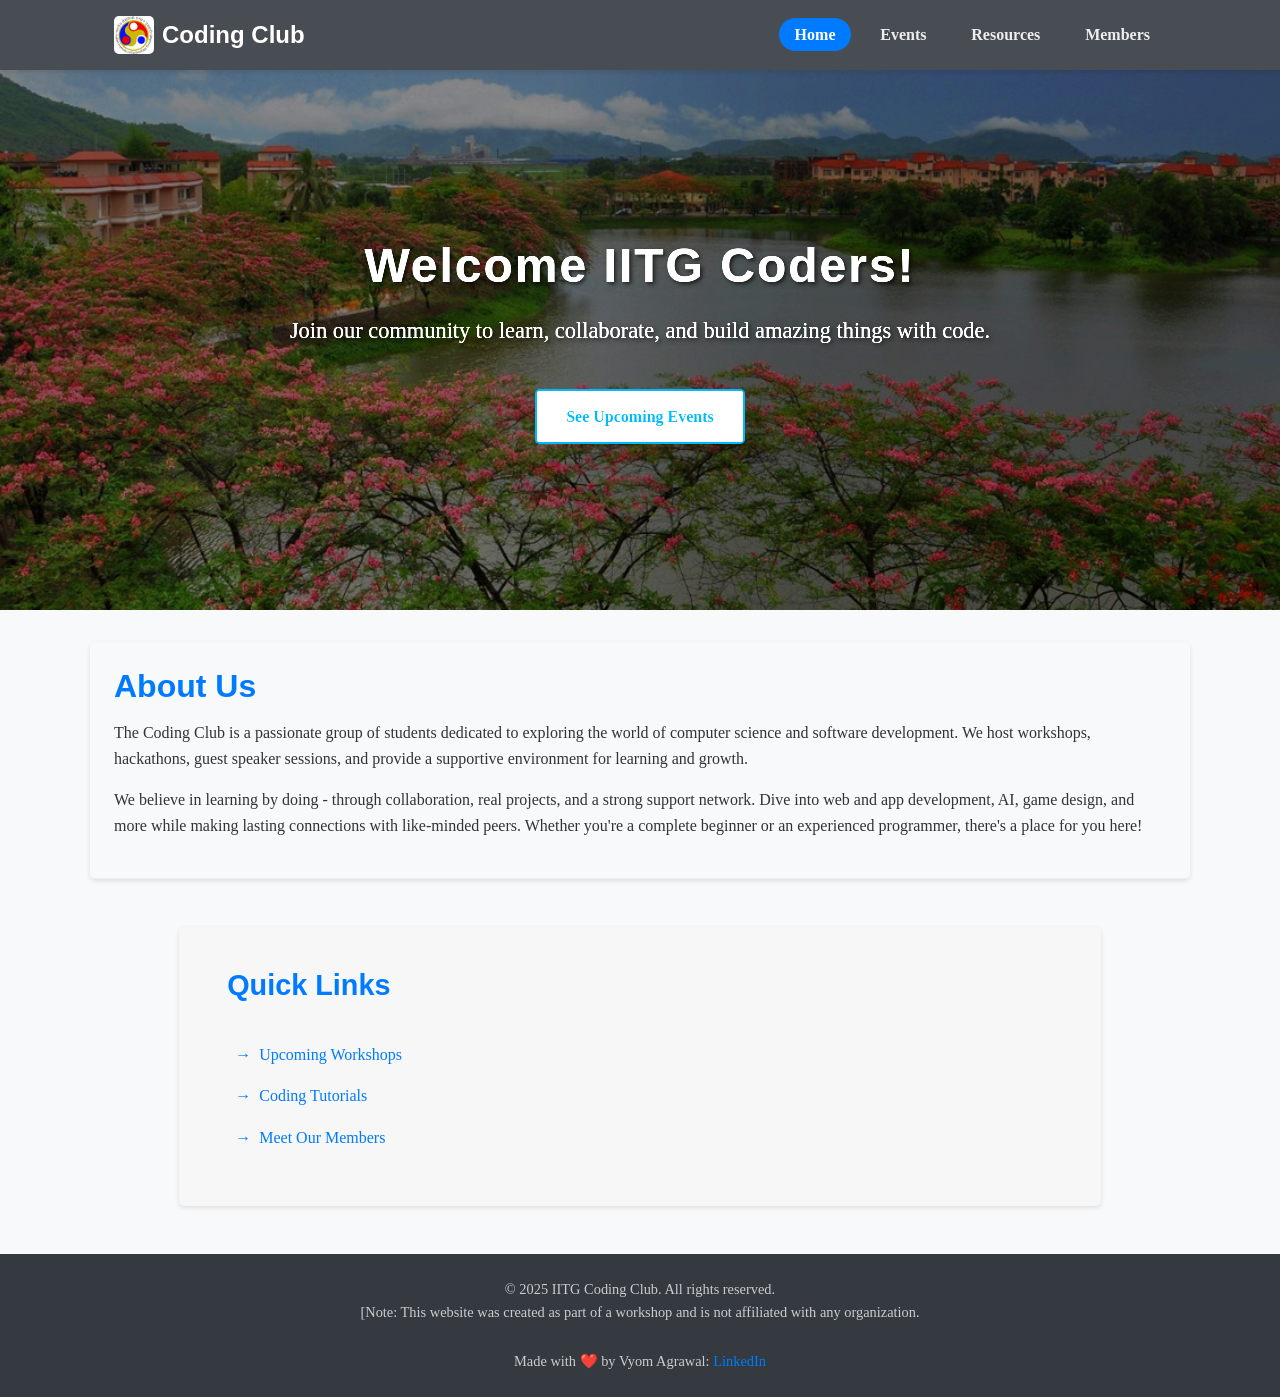
<file: index.html>
<!DOCTYPE html>
<html lang="en">
<head>
    <meta charset="UTF-8">
    <meta name="viewport" content="width=device-width, initial-scale=1.0">
    <title>Coding Club - Home</title>
    <link rel="stylesheet" href="style.css">
    <meta name="description" content="Welcome to the official website of the Coding Club. This club is a place to learn, collaborate, and build amazing projects.">
    <!-- Add favicon link here if you have one -->
    <!-- <link rel="icon" href="images/favicon.ico" type="image/x-icon"> -->
</head>
<body>
    <header class="site-header">
        <div class="container header-content">
            <div class="logo">
                <!-- Optional: Replace text with an image logo -->
                <img src="iitglogo.png" alt="Coding Club Logo">
                <h1><a href="index.html">Coding Club</a></h1>
            </div>
            <nav class="main-nav">
                 <button id="menu-toggle" class="menu-toggle" aria-label="Toggle Menu">☰</button>
                 <ul id="main-menu" class="main-menu">
                    <li><a href="index.html" class="active">Home</a></li>
                    <li><a href="events.html">Events</a></li>
                    <li><a href="resources.html">Resources</a></li>
                    <li><a href="members.html">Members</a></li>
                </ul>
            </nav>
        </div>
    </header>

    <main>
        <section class="hero">
            <div class="container">
                <h2>Welcome IITG Coders!</h2>
                <p>Join our community to learn, collaborate, and build amazing things with code.</p>
                <a href="events.html" class="cta-button">See Upcoming Events</a>
            </div>
        </section>

        <section id="about" class="container content-section">
            <h2>About Us</h2>
            <p>The Coding Club is a passionate group of students dedicated to exploring the world of computer science and software development. We host workshops, hackathons, guest speaker sessions, and provide a supportive environment for learning and growth.</p>
            <p>We believe in learning by doing - through collaboration, real projects, and a strong support network. Dive into web and app development, AI, game design, and more while making lasting connections with like-minded peers. Whether you're a complete beginner or an experienced programmer, there's a place for you here!</p>
        </section>

         <section id="quick-links" class="container content-section quick-links-section">
            <h2>Quick Links</h2>
            <ul>
                <li><a href="events.html#upcoming">Upcoming Workshops</a></li>
                <li><a href="resources.html#tutorials">Coding Tutorials</a></li>
                <li><a href="members.html#join">Meet Our Members</a></li>
            </ul>
        </section>

    </main>

    <footer class="site-footer">
        <div class="container">
            <p>© 2025 IITG Coding Club. All rights reserved.</p>
            <p>[Note: This website was created as part of a workshop and is not affiliated with any organization.</p><br>
            <p>Made with ❤️ by Vyom Agrawal: <a href="https://www.linkedin.com/in/vyom-agrawal" target="_blank" style="text-decoration: none;">LinkedIn</a></p>
            <!-- Add social media links if desired -->
            <!-- <div class="social-links">
                <a href="#">Facebook</a> | <a href="#">GitHub</a> | <a href="#">Discord</a>
            </div> -->
        </div>
    </footer>

    <script src="script.js" defer></script>
</body>
</html>
</file>
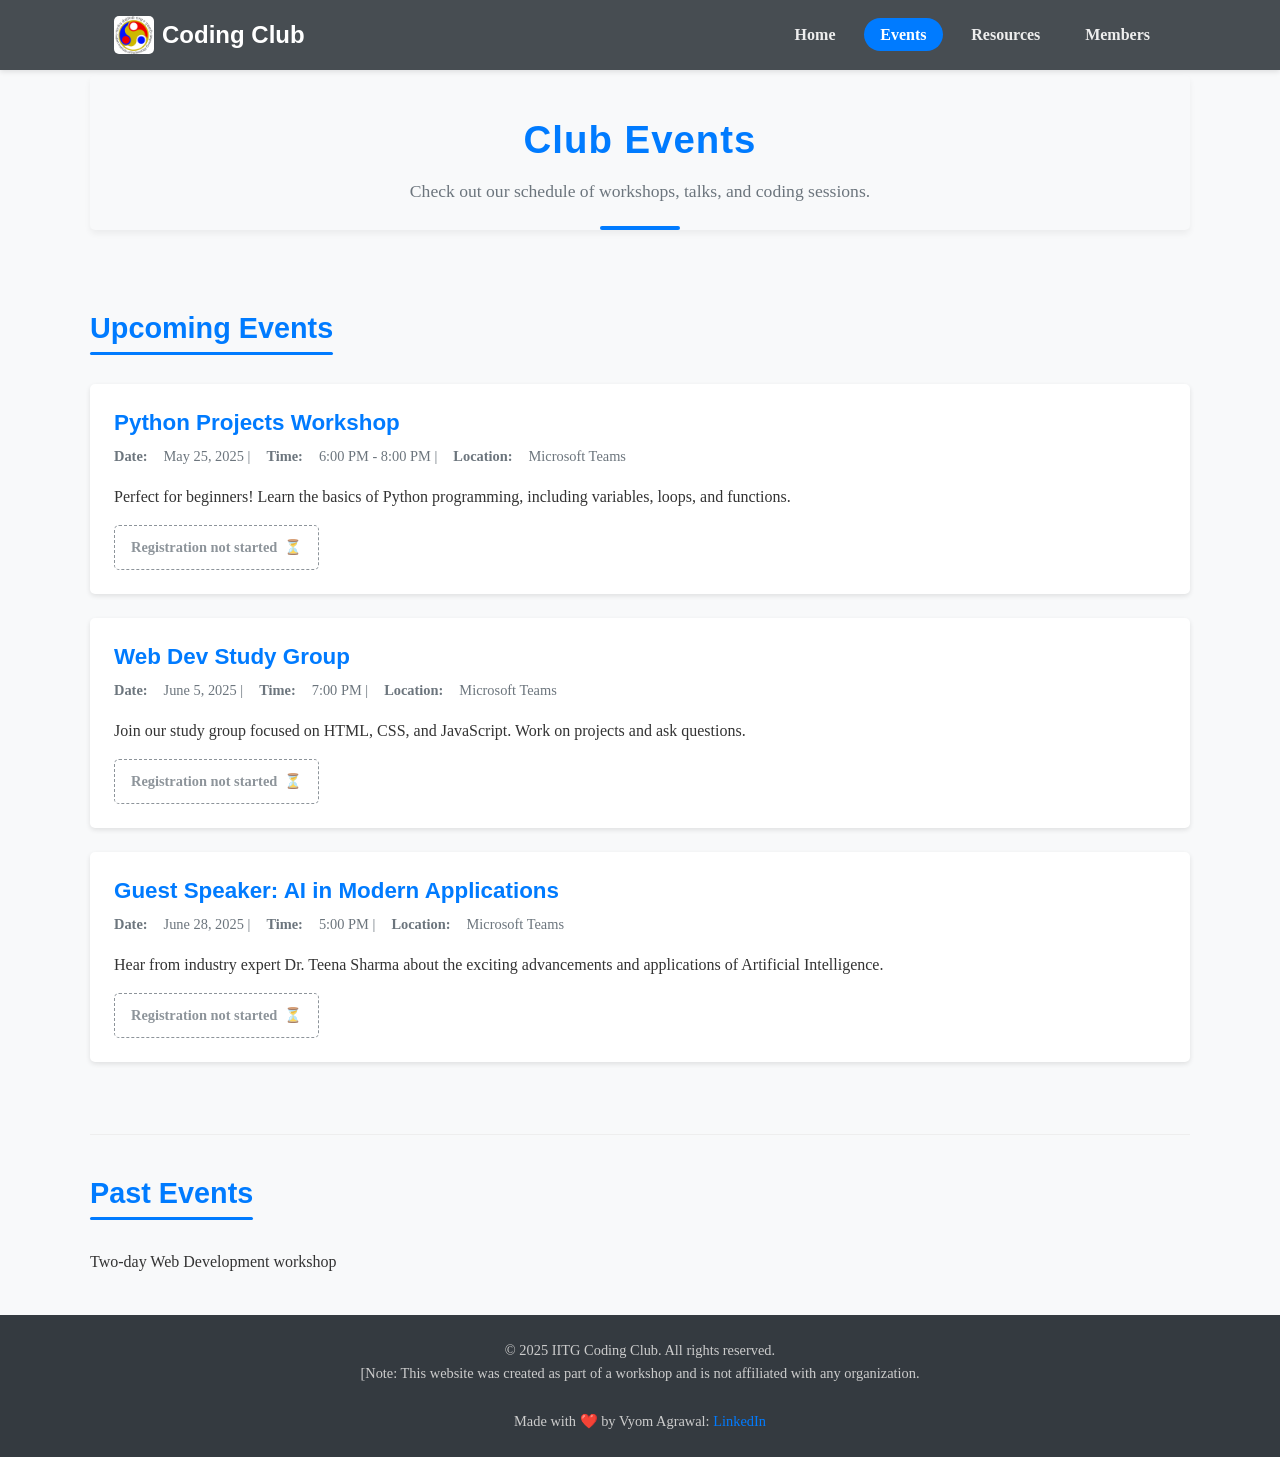
<file: events.html>
<!DOCTYPE html>
<html lang="en">
<head>
    <meta charset="UTF-8">
    <meta name="viewport" content="width=device-width, initial-scale=1.0">
    <title>Coding Club - Events</title>
    <link rel="stylesheet" href="style.css">
    <meta name="description" content="Upcoming events, workshops, and hackathons hosted by the Coding Club.">
</head>
<body>
    <header class="site-header">
        <div class="container header-content">
             <div class="logo">
                <img src="iitglogo.png" alt="Coding Club Logo">
                <h1><a href="index.html">Coding Club</a></h1>
            </div>
            <nav class="main-nav">
                 <button id="menu-toggle" class="menu-toggle" aria-label="Toggle Menu">☰</button>
                 <ul id="main-menu" class="main-menu">
                    <li><a href="index.html">Home</a></li>
                    <li><a href="events.html" class="active">Events</a></li>
                    <li><a href="resources.html">Resources</a></li>
                    <li><a href="members.html">Members</a></li>
                </ul>
            </nav>
        </div>
    </header>

    <main>
        <section class="page-title container">
             <h2>Club Events</h2>
             <p>Check out our schedule of workshops, talks, and coding sessions.</p>
        </section>

        <section id="upcoming" class="container content-section">
            <h2>Upcoming Events</h2>

            <article class="event-item">
                <h3>Python Projects Workshop</h3>
                <p class="event-meta"><strong>Date:</strong> May 25, 2025 | <strong>Time:</strong> 6:00 PM - 8:00 PM | <strong>Location:</strong>Microsoft Teams</p>
                <p>Perfect for beginners! Learn the basics of Python programming, including variables, loops, and functions.</p>
                <a href="#" class="cta-button-small registration-pending">Registration not started</a>
            </article>

            <article class="event-item">
                <h3>Web Dev Study Group</h3>
                <p class="event-meta"><strong>Date:</strong> June 5, 2025 | <strong>Time:</strong> 7:00 PM | <strong>Location:</strong> Microsoft Teams</p>
                <p>Join our study group focused on HTML, CSS, and JavaScript. Work on projects and ask questions.</p>
                 <a href="#" class="cta-button-small registration-pending">Registration not started</a>
            </article>

             <article class="event-item">
                <h3>Guest Speaker: AI in Modern Applications</h3>
                <p class="event-meta"><strong>Date:</strong> June 28, 2025 | <strong>Time:</strong> 5:00 PM | <strong>Location:</strong> Microsoft Teams</p>
                <p>Hear from industry expert Dr. Teena Sharma about the exciting advancements and applications of Artificial Intelligence.</p>
                <a href="#" class="cta-button-small registration-pending">Registration not started</a>
            </article>

        </section>

         <section id="past-events" class="container content-section">
            <h2>Past Events</h2>
            <ul>
                <li>Two-day Web Development workshop</li>
            </ul>
            <!-- You could expand this with more details similar to upcoming events -->
        </section>

    </main>

    <footer class="site-footer">
        <div class="container">
            <p>© 2025 IITG Coding Club. All rights reserved.</p>
            <p>[Note: This website was created as part of a workshop and is not affiliated with any organization.</p><br>
            <p>Made with ❤️ by Vyom Agrawal: <a href="https://www.linkedin.com/in/vyom-agrawal" target="_blank" style="text-decoration: none;">LinkedIn</a></p>
        </div>
    </footer>

    <script src="script.js" defer></script>
</body>
</html>
</file>
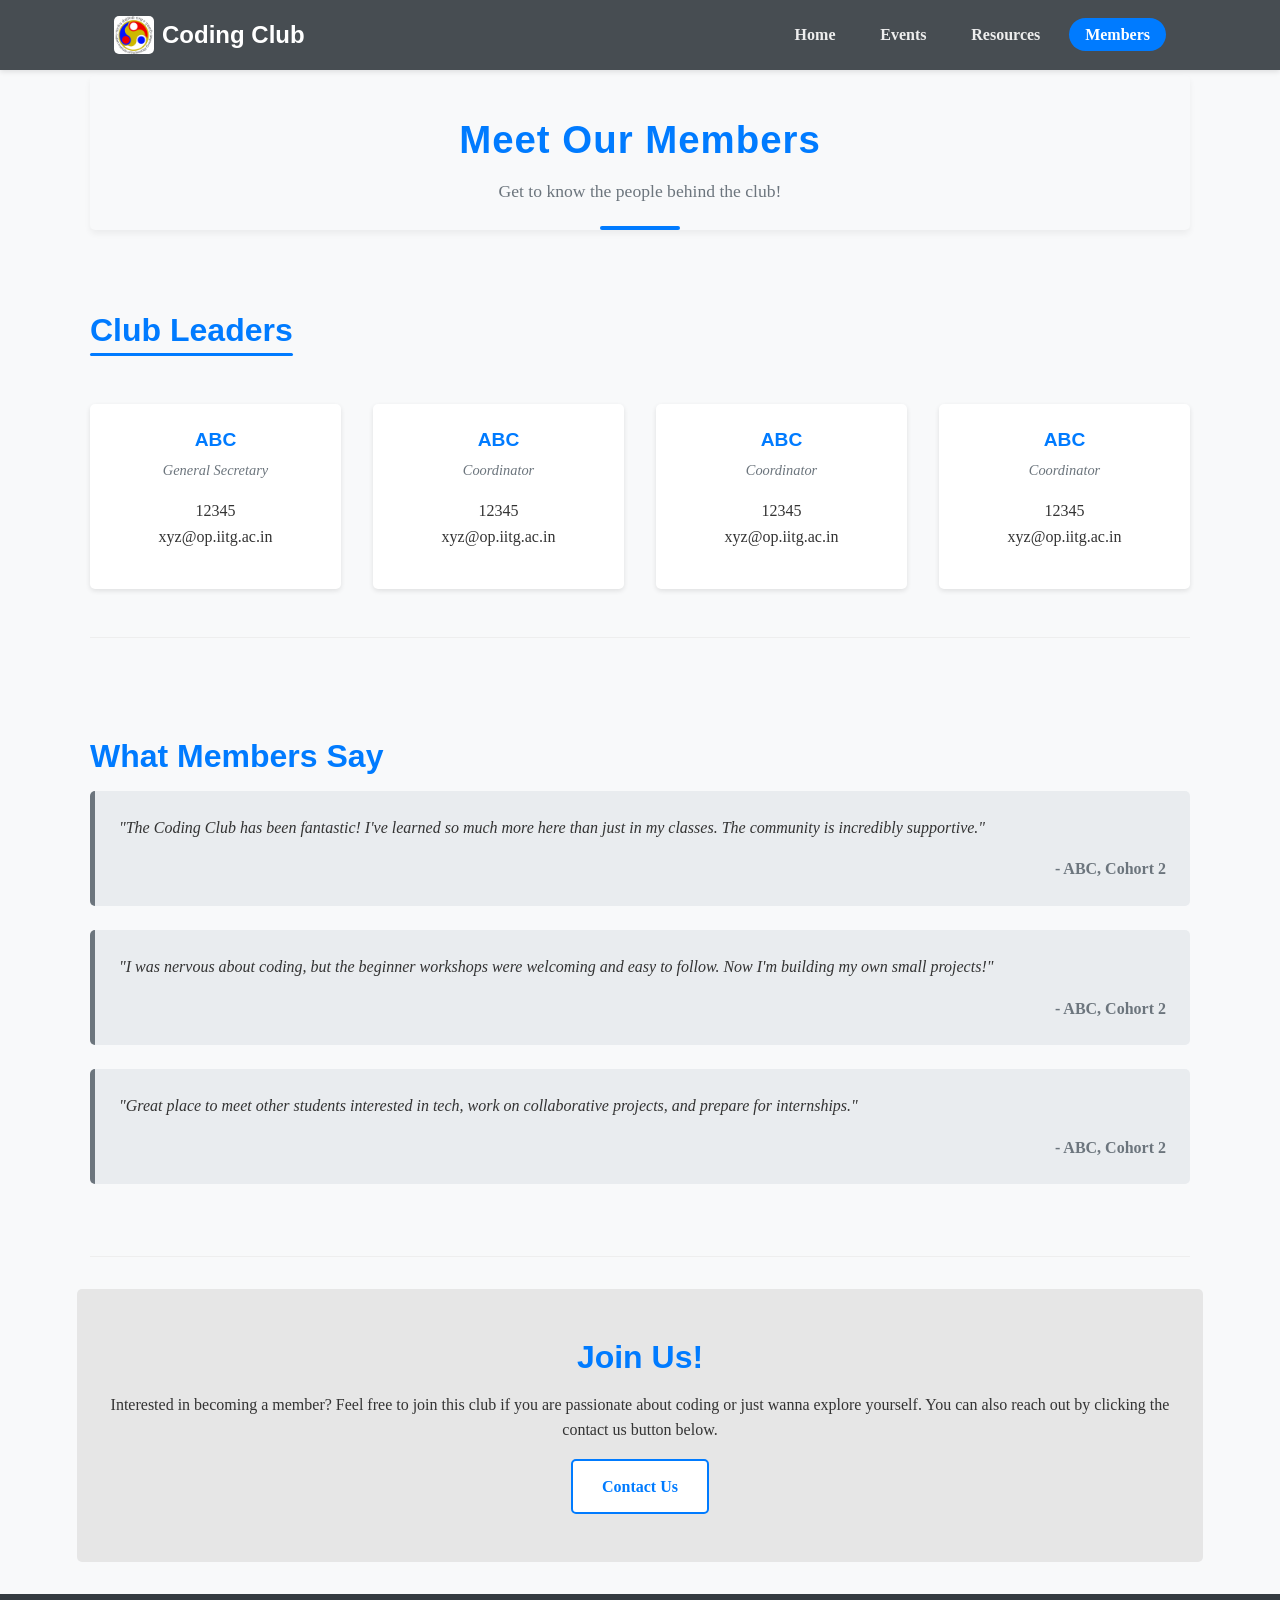
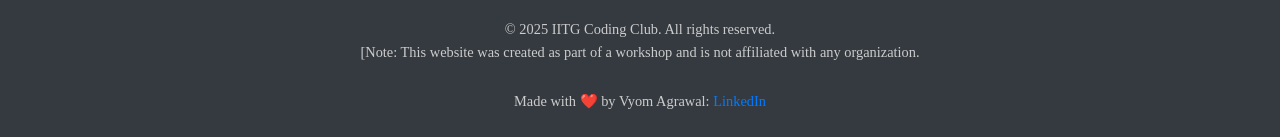
<file: members.html>
<!DOCTYPE html>
<html lang="en">
<head>
    <meta charset="UTF-8">
    <meta name="viewport" content="width=device-width, initial-scale=1.0">
    <title>Coding Club - Members</title>
    <link rel="stylesheet" href="style.css">
    <meta name="description" content="Meet the members and read testimonials from the Coding Club community.">
</head>
<body>
     <header class="site-header">
        <div class="container header-content">
             <div class="logo">
                <img src="iitglogo.png" alt="Coding Club Logo">
                <h1><a href="index.html">Coding Club</a></h1>
            </div>
            <nav class="main-nav">
                 <button id="menu-toggle" class="menu-toggle" aria-label="Toggle Menu">☰</button>
                 <ul id="main-menu" class="main-menu">
                    <li><a href="index.html">Home</a></li>
                    <li><a href="events.html">Events</a></li>
                    <li><a href="resources.html">Resources</a></li>
                    <li><a href="members.html" class="active">Members</a></li>
                </ul>
            </nav>
        </div>
    </header>

    <main>
        <section class="page-title container">
             <h2>Meet Our Members</h2>
             <p>Get to know the people behind the club!</p>
        </section>

        <!-- Option 1: Member Profiles -->
        <section id="profiles" class="container content-section member-profiles">
            <h2>Club Leaders</h2>
            <div class="profile-grid">
                <article class="member-profile">

                    <h4>ABC</h4>
                    <p class="member-role">General Secretary</p>
                    <p>12345<br>xyz@op.iitg.ac.in</p>
                </article>

                <article class="member-profile">
                    <h4>ABC</h4>
                    <p class="member-role">Coordinator</p>
                    <p>12345<br>xyz@op.iitg.ac.in</p>
                </article>

                <article class="member-profile">
                     
                    <h4>ABC</h4>
                    <p class="member-role">Coordinator</p>
                    <p>12345<br>xyz@op.iitg.ac.in</p>
                </article>

                 <article class="member-profile">
                     
                    <h4>ABC</h4>
                    <p class="member-role">Coordinator</p>
                    <p>12345<br>xyz@op.iitg.ac.in</p>
                </article>
            </div>
        </section>

        <!-- Option 2: Testimonials -->
        <section id="testimonials" class="container content-section testimonials">
            <h2>What Members Say</h2>
             <blockquote class="testimonial">
                <p>"The Coding Club has been fantastic! I've learned so much more here than just in my classes. The community is incredibly supportive."</p>
                <footer>- ABC, Cohort 2</footer>
            </blockquote>
             <blockquote class="testimonial">
                <p>"I was nervous about coding, but the beginner workshops were welcoming and easy to follow. Now I'm building my own small projects!"</p>
                <footer>- ABC, Cohort 2</footer>
            </blockquote>
             <blockquote class="testimonial">
                <p>"Great place to meet other students interested in tech, work on collaborative projects, and prepare for internships."</p>
                <footer>- ABC, Cohort 2</footer>
            </blockquote>
        </section>

        <section id="join" class="container content-section join-us">
            <h2>Join Us!</h2>
            <p>Interested in becoming a member? Feel free to join this club if you are passionate about coding or just wanna explore yourself. You can also reach out by clicking the contact us button below.</p>
            <a href="https://www.linkedin.com/in/vyom-agrawal" target="_blank" class="cta-button">Contact Us</a>
        </section>

    </main>

    <footer class="site-footer">
        <div class="container">
            <p>© 2025 IITG Coding Club. All rights reserved.</p>
            <p>[Note: This website was created as part of a workshop and is not affiliated with any organization.</p><br>
            <p>Made with ❤️ by Vyom Agrawal: <a href="https://www.linkedin.com/in/vyom-agrawal" target="_blank" style="text-decoration: none;">LinkedIn</a></p>
        </div>
    </footer>

    <script src="script.js" defer></script>
</body>
</html>
</file>
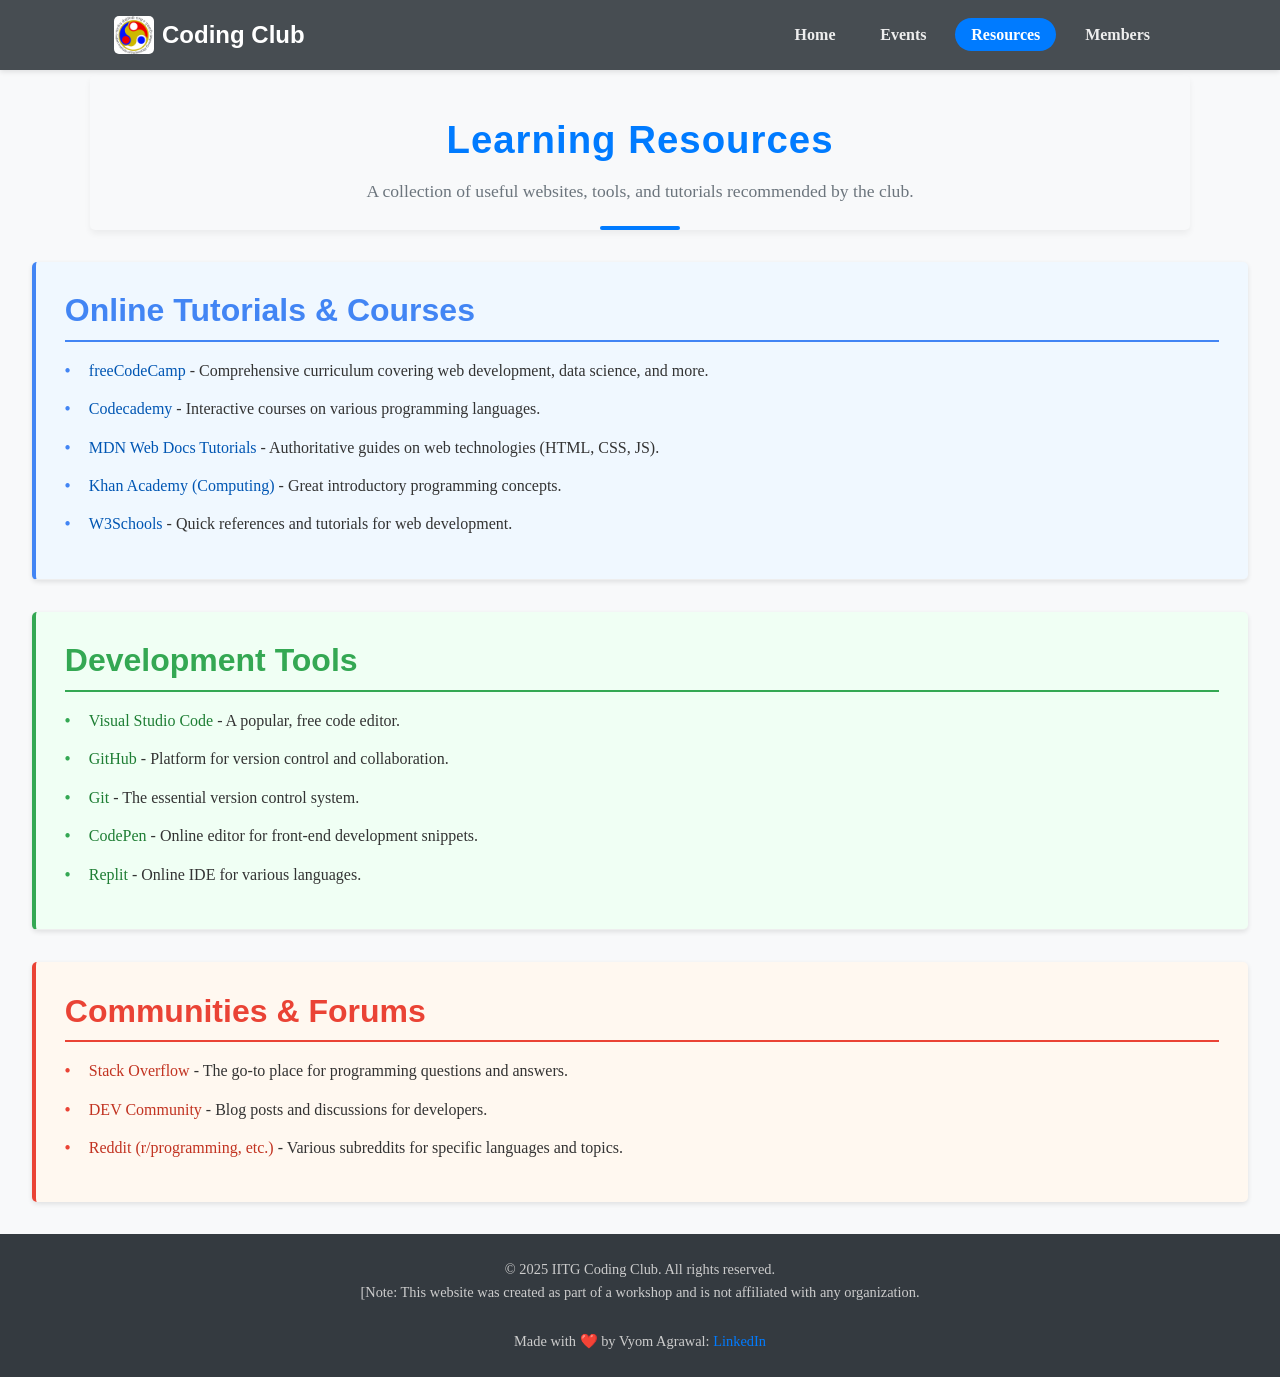
<file: resources.html>
<!DOCTYPE html>
<html lang="en">
<head>
    <meta charset="UTF-8">
    <meta name="viewport" content="width=device-width, initial-scale=1.0">
    <title>Coding Club - Resources</title>
    <link rel="stylesheet" href="style.css">
    <meta name="description" content="Curated learning resources, tools, and links for coding enthusiasts.">
</head>
<body>
     <header class="site-header">
        <div class="container header-content">
             <div class="logo">
                <img src="iitglogo.png" alt="Coding Club Logo">
                <h1><a href="index.html">Coding Club</a></h1>
            </div>
            <nav class="main-nav">
                 <button id="menu-toggle" class="menu-toggle" aria-label="Toggle Menu">☰</button>
                 <ul id="main-menu" class="main-menu">
                    <li><a href="index.html">Home</a></li>
                    <li><a href="events.html">Events</a></li>
                    <li><a href="resources.html" class="active">Resources</a></li>
                    <li><a href="members.html">Members</a></li>
                </ul>
            </nav>
        </div>
    </header>

    <main>
        <section class="page-title container">
             <h2>Learning Resources</h2>
             <p>A collection of useful websites, tools, and tutorials recommended by the club.</p>
        </section>

        <section id="tutorials" class="container content-section resource-category">
            <h2>Online Tutorials & Courses</h2>
            <ul>
                <li><a href="https://www.freecodecamp.org/" target="_blank" rel="noopener noreferrer">freeCodeCamp</a> - Comprehensive curriculum covering web development, data science, and more.</li>
                <li><a href="https://www.codecademy.com/" target="_blank" rel="noopener noreferrer">Codecademy</a> - Interactive courses on various programming languages.</li>
                <li><a href="https://developer.mozilla.org/en-US/docs/Web/Tutorials" target="_blank" rel="noopener noreferrer">MDN Web Docs Tutorials</a> - Authoritative guides on web technologies (HTML, CSS, JS).</li>
                <li><a href="https://www.khanacademy.org/computing/computer-programming" target="_blank" rel="noopener noreferrer">Khan Academy (Computing)</a> - Great introductory programming concepts.</li>
                 <li><a href="https://www.w3schools.com/" target="_blank" rel="noopener noreferrer">W3Schools</a> - Quick references and tutorials for web development.</li>
            </ul>
        </section>

        <section id="tools" class="container content-section resource-category">
            <h2>Development Tools</h2>
            <ul>
                <li><a href="https://code.visualstudio.com/" target="_blank" rel="noopener noreferrer">Visual Studio Code</a> - A popular, free code editor.</li>
                <li><a href="https://github.com/" target="_blank" rel="noopener noreferrer">GitHub</a> - Platform for version control and collaboration.</li>
                <li><a href="https://git-scm.com/" target="_blank" rel="noopener noreferrer">Git</a> - The essential version control system.</li>
                <li><a href="https://codepen.io/" target="_blank" rel="noopener noreferrer">CodePen</a> - Online editor for front-end development snippets.</li>
                <li><a href="https://replit.com/" target="_blank" rel="noopener noreferrer">Replit</a> - Online IDE for various languages.</li>
            </ul>
        </section>

         <section id="communities" class="container content-section resource-category">
            <h2>Communities & Forums</h2>
            <ul>
                 <li><a href="https://stackoverflow.com/" target="_blank" rel="noopener noreferrer">Stack Overflow</a> - The go-to place for programming questions and answers.</li>
                 <li><a href="https://dev.to/" target="_blank" rel="noopener noreferrer">DEV Community</a> - Blog posts and discussions for developers.</li>
                 <li><a href="https://www.reddit.com/r/programming/" target="_blank" rel="noopener noreferrer">Reddit (r/programming, etc.)</a> - Various subreddits for specific languages and topics.</li>
                 <!-- Add link to your club's Discord/Slack if applicable -->
                 <!-- <li><a href="#">Our Club Discord Server</a></li> -->
            </ul>
        </section>

    </main>

    <footer class="site-footer">
        <div class="container">
            <p>© 2025 IITG Coding Club. All rights reserved.</p>
            <p>[Note: This website was created as part of a workshop and is not affiliated with any organization.</p><br>
            <p>Made with ❤️ by Vyom Agrawal: <a href="https://www.linkedin.com/in/vyom-agrawal" target="_blank" style="text-decoration: none;">LinkedIn</a></p>
        </div>
    </footer>

    <script src="script.js" defer></script>
</body>
</html>
</file>
<file: style.css>
/* --- Global Styles & Variables --- */
:root {
    --primary-color: #007bff; /* Blue */
    --secondary-color: #6c757d; /* Gray */
    --background-color: #f8f9fa; /* Light gray */
    --text-color: #333;
    --heading-font: 'Arial', sans-serif; /* Choose appropriate fonts */
    --body-font: 'Georgia', serif;
    --nav-link-color: #eee;
    --nav-hover-color: #fff;
    --header-bg: #343a40; /* Dark Gray */
    --footer-bg: #343a40;
    --border-radius: 5px;
    --box-shadow: 0 2px 5px rgba(0,0,0,0.1);
    --primary-color-dark: #0056b3; /* Darker shade of primary color for hover states */
}

* {
    box-sizing: border-box;
    margin: 0;
    padding: 0;
}

html {
    scroll-behavior: smooth; /* Smooth scrolling for anchor links */
}

body {
    font-family: var(--body-font);
    line-height: 1.6;
    color: var(--text-color);
    background-color: var(--background-color);
    display: flex;
    flex-direction: column;
    min-height: 100vh; /* Ensure footer stays at bottom */
}

main {
    flex-grow: 1; /* Allow main content to take up available space */
}

.container {
    max-width: 1100px;
    margin: 0 auto;
    padding: 0 1.5rem; /* Add padding on sides */
}

h1, h2, h3, h4, h5, h6 {
    font-family: var(--heading-font);
    margin-bottom: 0.8rem;
    line-height: 1.3;
}

h1 { font-size: 2.5rem; }
h2 { font-size: 2rem; color: var(--primary-color); }
h3 { font-size: 1.5rem; }
h4 { font-size: 1.2rem; }

p {
    margin-bottom: 1rem;
}

a {
    color: var(--primary-color);
    text-decoration: none;
}

a:hover {
    text-decoration: underline;
}

ul {
    list-style: none; /* Remove default bullets */
    padding-left: 0; /* Remove default padding */
}

img {
    max-width: 100%; /* Make images responsive */
    height: auto;
    display: block; /* Remove extra space below images */
}

/* --- Header & Navigation --- */
.site-header {
    background-color: rgba(52, 58, 64, 0.9); /* Semi-transparent header */
    color: #fff;
    padding: 1rem 0;
    position: sticky;
    top: 0;
    z-index: 1000;
    box-shadow: var(--box-shadow);
    transition: background-color 0.3s ease, box-shadow 0.3s ease;
    backdrop-filter: blur(5px); /* Adds a blur effect to content behind the header */
    -webkit-backdrop-filter: blur(5px); /* For Safari support */
}

.site-header.scrolled {
    background-color: rgba(52, 58, 64, 0.95); /* More opaque when scrolled */
    box-shadow: 0 4px 6px rgba(0, 0, 0, 0.1);
}

.header-content {
    display: flex;
    justify-content: space-between;
    align-items: center;
}

.logo {
    display: flex;
    align-items: center;
    gap: 0.5rem; /* Space between logo image and text */
}

.logo img {
    max-width: 40px; /* Reduce the image size */
    height: auto; /* Maintain aspect ratio */
    border-radius: var(--border-radius);
}

.logo h1 {
    margin: 0;
    font-size: 1.5rem; /* Reduce the text size */
}

.logo h1 a {
    color: #fff;
    text-decoration: none;
}
.logo h1 a:hover {
    text-decoration: none;
    opacity: 0.9;
}

.main-nav ul {
    display: flex;
    list-style: none;
}

.main-nav li {
    margin-left: 0.8rem;
}

.main-nav a {
    color: var(--nav-link-color);
    text-decoration: none;
    font-weight: bold;
    padding: 0.5rem 1rem;
    transition: all 0.3s ease;
    border-radius: 20px;
}

.main-nav a:hover,
.main-nav a.active {
    background-color: var(--primary-color);
    color: white;
    border-bottom-color: transparent;
}

.menu-toggle { /* Hamburger Button */
    display: none; /* Hidden by default on larger screens */
    background: none;
    border: none;
    color: white;
    font-size: 1.8rem;
    cursor: pointer;
}


/* --- Hero Section (Homepage) --- */
.hero {
    background: linear-gradient(to bottom, rgba(0, 0, 0, 0.3), rgba(0, 0, 0, 0.2)), 
                url('iitgimage.jpg') no-repeat center center/cover;
    filter: brightness(1.5); /* Darken the image */
    color: #fff;
    text-align: center;
    padding: 6rem 1rem;
    min-height: 60vh;
    display: flex;
    align-items: center;
    justify-content: center;
    background-blend-mode: multiply; /* Optional: Darken the background image */
    background-color: rgba(0, 0, 0, 0.5); /* Dark overlay */
    text-shadow: 2px 2px 4px rgba(0, 0, 0, 0.7); /* Add text shadow for better readability */
}

.hero h2 {
    font-size: 3rem;
    margin-bottom: 1rem;
    color: #fff; /* Override default h2 color */
    letter-spacing: 2px; /* Add spacing between letters */
}

.hero p {
    font-size: 1.4rem;
    margin-bottom: 2.5rem;
}

.cta-button {
    display: inline-block;
    background-color: #fff;
    color: var(--primary-color);
    padding: 0.8rem 1.8rem;
    border-radius: var(--border-radius);
    text-decoration: none;
    font-weight: bold;
    transition: background-color 0.3s ease, color 0.3s ease;
    border: 2px solid var(--primary-color);
}

.cta-button:hover {
    background-color: var(--primary-color);
    color: #fff;
    text-decoration: none;
}

/* --- General Content Sections --- */
.content-section {
    padding: 3rem 0;
    border-bottom: 1px solid #eee; /* Separator */
}
.content-section:last-child {
    border-bottom: none;
}

.content-section.testimonials {
    margin-top: 50px;
}

/* Enhanced Page Title for all pages - Adjust spacing */
.page-title {
    text-align: center;
    padding: 2.5rem 0 1.5rem 0;
    margin-bottom: 2rem;
    margin-top: 5px;
    position: relative;
    background-color: #f8f9fa;
    border-radius: var(--border-radius);
    box-shadow: 0 4px 6px rgba(0, 0, 0, 0.05);
}

.page-title::after {
    content: '';
    position: absolute;
    bottom: 0;
    left: 50%;
    transform: translateX(-50%);
    width: 80px;
    height: 4px;
    background-color: var(--primary-color);
    border-radius: 2px;
}

.page-title h2 {
    margin-bottom: 0.8rem;
    font-size: 2.4rem;
    color: var(--primary-color);
    font-weight: 700;
    letter-spacing: 1px;
}

.page-title p {
    max-width: 600px;
    margin: 0 auto;
    color: var(--secondary-color);
    font-size: 1.1rem;
    line-height: 1.6;
}

/* Section headings for events page */
#upcoming h2, #past-events h2 {
    position: relative;
    display: inline-block;
    margin-bottom: 1.8rem;
    font-size: 1.8rem;
    padding-bottom: 0.5rem;
}

#upcoming h2::after, #past-events h2::after {
    content: '';
    position: absolute;
    bottom: 0;
    left: 0;
    width: 100%;
    height: 3px;
    background-color: var(--primary-color);
    border-radius: 1.5px;
}

#past-events {
    padding-top: 40px;
    padding-bottom: 40px;
}

/* --- Specific Page Sections --- */

/* Events Page */
.event-item {
    background-color: #fff;
    padding: 1.5rem;
    border-radius: var(--border-radius);
    margin-bottom: 1.5rem;
    box-shadow: var(--box-shadow);
    transition: transform 0.3s ease;
    overflow-wrap: break-word; /* Ensures text wraps instead of overflowing */
    word-wrap: break-word;
    word-break: break-word; /* Allows breaking of long words */
    max-width: 100%; /* Ensure it doesn't exceed its container */
}

.event-item:hover {
    transform: translateY(-5px);
    box-shadow: 0 8px 15px rgba(0, 0, 0, 0.15);
}

.event-item h3 {
    margin-bottom: 0.5rem;
    color: var(--primary-color);
    font-size: 1.4rem;
}

.event-meta {
    font-size: 0.9rem;
    margin-bottom: 1rem;
    color: #6c757d;
    overflow-wrap: break-word;
    word-wrap: break-word;
    hyphens: auto; /* Enables hyphenation */
    display: flex;
    gap: 1rem;
}

.event-meta span {
    display: flex;
    align-items: center;
    gap: 0.3rem;
}

.event-description {
    margin-bottom: 1.5rem;
    flex-grow: 1;
}

.event-actions {
    display: flex;
    justify-content: space-between;
    margin-top: auto;
}

/* Button styles for events */
.cta-button-small {
    display: inline-block;
    padding: 0.6rem 1rem;
    border-radius: var(--border-radius);
    text-decoration: none;
    font-weight: bold;
    font-size: 0.9rem;
    transition: all 0.3s ease;
    background-color: var(--primary-color);
    color: white;
    white-space: nowrap; /* Prevent text wrapping */
    width: fit-content; /* Make button only as wide as content */
}

.cta-button-small:hover {
    background-color: var(--primary-color-dark);
    text-decoration: none;
}

/* Registration not started styling */
.registration-pending {
    background-color: transparent;
    color: var(--secondary-color);
    border: 1px dashed var(--secondary-color);
    cursor: not-allowed;
    opacity: 0.77;
    position: relative;
}

.registration-pending:hover {
    background-color: transparent;
    text-decoration: none;
}

.registration-pending::after {
    content: '⏳';
    margin-left: 0.4rem;
}

/* Resources Page */
.resource-category {
    margin: 2rem auto;
    padding: 1.8rem;
    border-radius: var(--border-radius);
    box-shadow: var(--box-shadow);
    max-width: 95%; /* Limit width to create spacing from screen edges */
}

.resource-category:hover {
    transform: translateY(-5px);
    box-shadow: 0 5px 15px rgba(0,0,0,0.1);
}

.resource-category h2 {
    color: #2a3990;
    margin-bottom: 1rem;
    padding-bottom: 0.5rem;
    border-bottom: 2px solid #2a3990;
}

.resource-category ul {
    list-style-type: none;
    padding-left: 0;
}

.resource-category li {
    margin-bottom: 0.8rem;
    padding-left: 1.5rem;
    position: relative;
}

.resource-category li:before {
    content: "•";
    color: #2a3990;
    font-weight: bold;
    position: absolute;
    left: 0;
}

.resource-category a {
    color: #2a3990;
    text-decoration: none;
    font-weight: 500;
    transition: color 0.2s ease;
}

.resource-category a:hover {
    color: #ff5722;
    text-decoration: underline;
}

/* Special styling for tutorials section */
#tutorials {
    background-color: #f0f8ff;
    border-left: 4px solid #4285f4;
}

#tutorials h2 {
    color: #4285f4;
    border-bottom-color: #4285f4;
}

#tutorials li:before {
    color: #4285f4;
}

#tutorials a {
    color: #0056b3;
}

/* Special styling for tools section */
#tools {
    background-color: #f0fff4;
    border-left: 4px solid #34a853;
}

#tools h2 {
    color: #34a853;
    border-bottom-color: #34a853;
}

#tools li:before {
    color: #34a853;
}

#tools a {
    color: #1e7e34;
}

/* Special styling for communities section */
#communities {
    background-color: #fff8f0;
    border-left: 4px solid #ea4335;
}

#communities h2 {
    color: #ea4335;
    border-bottom-color: #ea4335;
}

#communities li:before {
    color: #ea4335;
}

#communities a {
    color: #c23321;
}

/* Consistent hover color for all resource links */
.resource-category a:hover {
    color: #ff5722;
    text-decoration: underline;
}

/* Members Page */
.profile-grid {
    display: grid;
    grid-template-columns: repeat(auto-fit, minmax(250px, 1fr)); /* Responsive grid */
    gap: 2rem;
    margin-top: 2rem;
}
.member-profile {
    background-color: #fff;
    padding: 1.5rem;
    border-radius: var(--border-radius);
    text-align: center;
    box-shadow: var(--box-shadow);
}

.member-profile h4 {
    margin-bottom: 0.2rem;
    color: var(--primary-color);
}
.member-role {
    font-style: italic;
    color: var(--secondary-color);
    margin-bottom: 0.8rem;
    font-size: 0.9em;
    padding: 0.2rem 0.5rem;
}

.testimonials blockquote {
    background-color: #e9ecef; /* Light background for quotes */
    border-left: 5px solid var(--secondary-color);
    padding: 1.5rem;
    margin-bottom: 1.5rem;
    border-radius: var(--border-radius);
    font-style: italic;
}
.testimonials footer {
    margin-top: 0.5rem;
    font-style: normal;
    font-weight: bold;
    text-align: right;
    color: var(--secondary-color);
}

.join-us {
    text-align: center;
    background-color: #e6e6e6;
    padding: 3rem 2rem;
    border-radius: var(--border-radius);
    margin-top: 2rem;
    margin-bottom: 2rem;
    max-width: 88%; /* Set maximum width */
    margin-left: auto; /* Center the box */
    margin-right: auto; /* Center the box */
}

/* Club Leaders heading on members page */
#profiles h2 {
    position: relative;
    display: inline-block;
    margin-bottom: 1rem;
    padding-bottom: 0.3rem;
}

#profiles h2::after {
    content: '';
    position: absolute;
    bottom: 0;
    left: 0;
    width: 100%;
    height: 3px;
    background-color: var(--primary-color);
    border-radius: 1.5px;
}

/* Quick Links Section - Increased size */
.quick-links-section {
    background-color: #f7f7f7;
    padding: 2.5rem 3rem;
    border-radius: var(--border-radius);
    box-shadow: var(--box-shadow);
    margin: 3rem auto; /* Increase margin */
    max-width: 72%;
    
}


.quick-links-section h2 {
    color: var(--primary-color);
    margin-bottom: 1.8rem; /* More space below heading */
    padding-bottom: 0.5rem;
    border-bottom: none;
    font-size: 1.8rem; /* Slightly larger heading */
}

.quick-links-section ul {
    list-style-type: none;
    padding-left: 0.5rem;
}

.quick-links-section li {
    margin-bottom: 1rem;
    padding-left: 1.5rem;
    position: relative;
    font-size: 1rem;
    text-decoration: none;
}

.quick-links-section li:before {
    content: "→";
    color: var(--primary-color);
    position: absolute;
    left: 0;
}

/* --- Footer --- */
.site-footer {
    background-color: var(--footer-bg);
    color: #ccc;
    text-align: center;
    padding: 1.5rem 0;
    margin-top: auto; /* Pushes footer to bottom */
}
.site-footer p {
    margin: 0;
    font-size: 0.9rem;
}
.social-links a {
    color: #ccc;
    margin: 0 0.5rem;
}
.social-links a:hover {
    color: #fff;
}

/* --- Responsiveness --- */
@media (max-width: 768px) {
    h1 { font-size: 2rem; }
    h2 { font-size: 1.8rem; }
    .hero h2 { font-size: 2.5rem; }
    .hero { padding: 4rem 1rem; min-height: 50vh;}

    .header-content {
        flex-direction: column;
        align-items: flex-start;
    }

    .main-nav {
        width: 100%;
        margin-top: 1rem; /* Space between logo and nav */
    }

    .main-nav ul {
        display: none; /* Hide nav links by default */
        flex-direction: column;
        width: 100%;
        background-color: var(--header-bg); /* Match header background */
        position: absolute; /* Take out of flow */
        top: 100%; /* Position below header */
        left: 0;
        padding: 1rem 0;
        box-shadow: 0 4px 6px rgba(0,0,0,0.1); /* Add shadow when open */
    }

     .main-nav ul.nav-open {
        display: flex; /* Show when toggled */
    }

    .main-nav li {
        margin: 0;
        text-align: center; /* Center nav items */
    }

    .main-nav a {
        display: block; /* Make links take full width */
        padding: 0.8rem 1rem;
        border-bottom: 1px solid #555; /* Separator for mobile */
    }
    .main-nav li:last-child a {
        border-bottom: none;
    }

    .main-nav a:hover,
    .main-nav a.active {
        background-color: #555; /* Background hover/active on mobile */
        border-bottom-color: transparent; /* Remove underline on mobile */
    }


    .menu-toggle {
        display: block; /* Show hamburger */
        position: absolute; /* Position relative to header */
        top: 1rem; /* Adjust as needed */
        right: 1.5rem; /* Align to the right */
    }

    .profile-grid {
        grid-template-columns: 1fr;
    }

    .event-meta {
        display: flex;
        flex-direction: column;
        gap: 0.3rem;
    }
    
    .event-meta strong {
        display: inline-block;
        min-width: 50px;
    }
    
    /* Remove the separator on mobile */
    .event-meta span.separator {
        display: none;
    }

    .content-section {
        padding-left: 15px;
        padding-right: 15px;
    }
    
    .event-item {
        margin-left: 10px;
        margin-right: 10px;
        padding: 1.2rem;
        word-wrap: break-word;
        overflow-wrap: break-word;
    }
    
    .event-meta {
        font-size: 0.85rem;
        display: flex;
        flex-direction: column;
        gap: 5px;
    }

    .resource-category {
        padding: 1.5rem;
        margin: 1.5rem 15px;
        max-width: calc(100% - 30px);
    }
    
    .resource-category ul {
        padding-left: 1.2rem;
    }
    
    .resource-category li {
        margin-bottom: 0.8rem;
        line-height: 1.4;
    }

    .page-title {
        padding: 2rem 0 1.2rem 0; /* Reduced from 2.5rem 0 1.5rem 0 */
        margin-top: 1.5rem; /* Reduced from 2rem */
        margin-bottom: 1.5rem; /* Reduced from 2rem */
    }
    
    .page-title h2 {
        font-size: 2rem;
    }
    
    /* Also add space to section headings */
    #upcoming h2, #past-events h2, 
    #tutorials h2, #tools h2, #communities h2,
    #profiles h2 {
        margin-top: 1rem;
    }
    
    /* Add space to main content sections */
    main {
        padding-top: 1rem;
    }
}

@media (max-width: 576px) {
     h1 { font-size: 1.8rem; }
     h2 { font-size: 1.6rem; }
    .hero h2 { font-size: 2rem; }
    .hero p { font-size: 1rem; }
    .cta-button { padding: 0.6rem 1.2rem; font-size: 0.9rem;}
    .container { padding: 0 1rem; }

    .container {
        padding-left: 20px;
        padding-right: 20px;
    }

    .resource-category {
        padding: 1.2rem;
        margin: 1.2rem 10px;
    }

    .page-title {
        padding: 1.5rem 0 1rem 0; /* Reduced from 2rem 0 1.2rem 0 */
        margin-top: 2rem; /* Reduced from 3rem */
        margin-bottom: 1.2rem; /* Reduced from 1.5rem */
    }
    
    .page-title h2 {
        font-size: 1.8rem;
    }
    
    /* Even more space for main sections on very small screens */
    main {
        padding-top: 1.5rem;
    }
}

/* --- Animations --- */
#about {
    background-color: var(--background-color); /* Light background */
    padding: 1.5rem 1.5rem;
    border-radius: var(--border-radius); /* Rounded corners */
    box-shadow: var(--box-shadow); /* Subtle shadow */
    animation: fadeInUp 1s ease-in-out; /* Keep the existing animation */
    margin-top: 2rem; /* Space from the top */
    margin-bottom: 40px;
}

@keyframes fadeInUp {
    from {
        opacity: 0;
        transform: translateY(20px);
    }
    to {
        opacity: 1;
        transform: translateY(0);
    }
}
</file>
